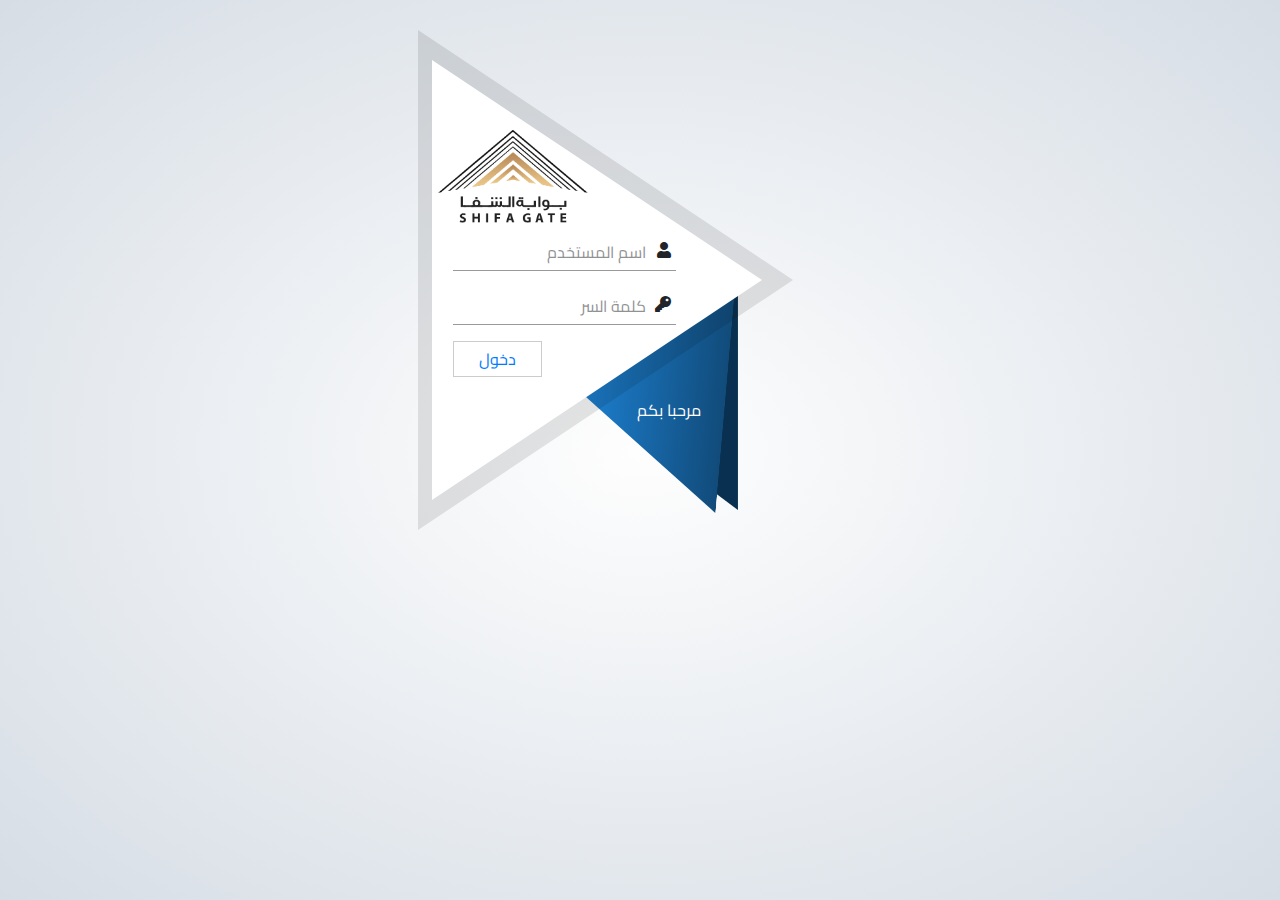
<file: index.html>
<!DOCTYPE html>
<html lang="ar">
  <head>
    <meta charset="UTF-8"/>
    <meta name="viewport" content="width=device-width, initial-scale=1.0"/>
    <meta http-equiv="X-UA-Compatible" content="ie=edge"/>
    <title>SHIFA Gate</title>
    <!-- fav icon-->
    <link rel="shortcut icon" href="imgs/favicon.ico" type="image/x-icon"/>
    <link rel="icon" href="imgs/favicon.ico" type="image/x-icon"/>
    <!-- Font Cairo-->
    <link href="https://fonts.googleapis.com/css?family=Cairo:400,700,900&amp;display=swap" rel="stylesheet"/>
    <!-- Font Awesome Icon V5-->
    <link rel="stylesheet" href="css/fontawesomeAll.min.css"/>
    <!--bootstarp V4-->
    <link rel="stylesheet" href="css/bootstrap.min.css"/>
    <link rel="stylesheet" href="css/bootstrap-rtl.min.css"/>
    <!-- Main style-->
    <link rel="stylesheet" href="css/style.css"/>
  </head>
  <body>
    <!-- Stat Login -->
    <div class="body-logIN">
      <section class="login">
        <div class="container">
          <div class="row justify-content-center">
            <div class="col-lg-5 col-sm-12 col-md-7">
              <div class="login-box">
                <!-- Logo--><img src="imgs/logo.png" alt="Logo"/>
                <!-- Start Form-->
                <form>
                  <div class="form-group">
                    <input class="form-control" id="exampleInputEmail1" type="email" aria-describedby="emailHelp"/>
                    <label for="exampleInputEmail1">اسم المستخدم</label>
                  </div>
                  <div class="form-group">
                    <input class="form-control" id="exampleInputPassword1" type="password"/>
                    <label for="exampleInputPassword1">كلمة السر</label>
                  </div>
                  <!--button.btn(type='submit') دخول--><a class="btn" href="home.html">دخول</a>
                </form>
                <!-- Start Massage Welcome--><span class="trialing"> 
                  <p>مرحبا بكم</p></span><span class="trialing-two"> </span>
              </div>
            </div>
          </div>
        </div>
      </section>
    </div>
    <!-- jQuery first, then Bootstrap JS , Main JS-->
    <script src="js/jquery.min.js"></script>
    <script src="js/popper.js"></script>
    <script src="js/bootstrap.min.js"></script>
    <script src="js/main.js"></script>
  </body>
</html>
</file>
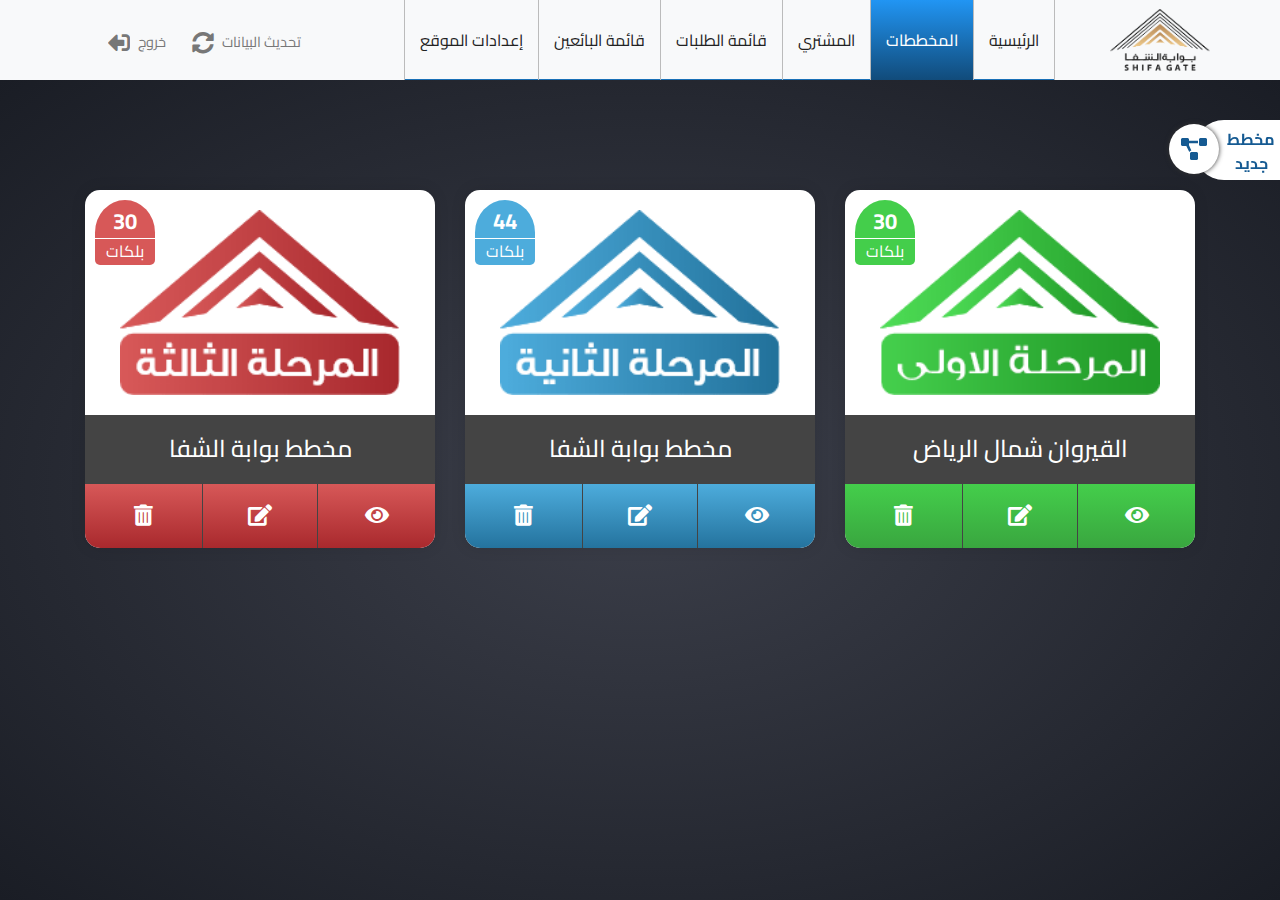
<file: Charts.html>
<!DOCTYPE html>
<html lang="ar">
  <head>
    <meta charset="UTF-8"/>
    <meta name="viewport" content="width=device-width, initial-scale=1.0"/>
    <meta http-equiv="X-UA-Compatible" content="ie=edge"/>
    <title>SHIFA Gate</title>
    <!-- fav icon-->
    <link rel="shortcut icon" href="imgs/favicon.ico" type="image/x-icon"/>
    <link rel="icon" href="imgs/favicon.ico" type="image/x-icon"/>
    <!-- Font Cairo-->
    <link href="https://fonts.googleapis.com/css?family=Cairo:400,700,900&amp;display=swap" rel="stylesheet"/>
    <!-- Font Awesome Icon V5-->
    <link rel="stylesheet" href="css/fontawesomeAll.min.css"/>
    <!--bootstarp V4-->
    <link rel="stylesheet" href="css/bootstrap.min.css"/>
    <link rel="stylesheet" href="css/bootstrap-rtl.min.css"/>
    <!-- Main style-->
    <link rel="stylesheet" href="css/style.css"/>
  </head>
  <body>
    <!-- Start Nav Bar -->
    <nav class="navbar navbar-expand-lg navbar-light bg-light">
      <div class="container"><a class="navbar-brand" href="#"> <img src="imgs/logo.png" alt=""/></a>
        <button class="navbar-toggler" type="button" data-toggle="collapse" data-target="#navbarSupportedContent" aria-controls="navbarSupportedContent" aria-expanded="false" aria-label="Toggle navigation"><span class="navbar-toggler-icon"></span></button>
        <div class="collapse navbar-collapse" id="navbarSupportedContent">
          <ul class="navbar-nav ml-auto main-list">
            <li class=" nav-item "><a class="nav-link" href="index.html">الرئيسية</a></li>
            <li class="nav-item  active"><a class="nav-link" href="Charts.html">المخططات</a></li>
            <li class=" nav-item "><a class="nav-link" href="Customer.html">المشتري</a></li>
            <li class=" nav-item "><a class="nav-link" href="requests.html">قائمة الطلبات</a></li>
            <li class=" nav-item "><a class="nav-link" href="Seller.html">قائمة البائعين</a></li>
            <li class=" nav-item "><a class="nav-link" href="settings.html">إعدادات الموقع</a></li>
          </ul>
          <ul class="navbar-nav mr-2 my-lg-0 main-exit">
            <li class="nav-item"><a class="nav-link" href="#">تحديث البيانات <i class="fas fa-sync-alt"> </i></a></li>
            <li class="nav-item"><a class="nav-link" href="index.html"> خروج <i class="fas fa-sign-out-alt fa-flip-horizontal"> </i></a></li>
          </ul>
        </div>
      </div>
    </nav>
    <!-- Start Category-->
    <section class="category">
      <div class="container">
        <div class="row">
          <div class="col-lg-4">
            <div class="category-box text-center">
              <div class="image"><img src="imgs/phase3.png" alt=""/></div>
              <div class="category-header">
                <h4>القيروان شمال الرياض</h4>
                <div class="block"><span class="numb">30</span><span class="text">بلكات</span></div>
              </div>
              <div class="category-body"> <a class="part" href="infoCharts.html" title=" عرض"><i class="fas fa-eye fa-lg"></i></a><a class="part" href="Blockdetails.html" title=" تعديل"><i class="fas fa-edit fa-lg"></i></a><a class="part del" href="#" title=" حذف" data-toggle="modal" data-target="#exampleModal"><i class="fas fa-trash-alt fa-lg"></i></a></div>
            </div>
          </div>
          <div class="col-lg-4">
            <div class="category-box text-center">
              <div class="image"><img src="imgs/phase2.png" alt=""/></div>
              <div class="category-header">
                <h4>مخطط بوابة الشفا</h4>
                <div class="block"><span class="numb">44</span><span class="text">بلكات </span></div>
              </div>
              <div class="category-body"> <a class="part" href="infoCharts.html" title=" عرض"><i class="fas fa-eye fa-lg"></i></a><a class="part" href="newCharts.html" title=" تعديل"><i class="fas fa-edit fa-lg"></i></a><a class="part del" href="#" title=" حذف" data-toggle="modal" data-target="#exampleModal"><i class="fas fa-trash-alt fa-lg"></i></a></div>
            </div>
          </div>
          <div class="col-lg-4">
            <div class="category-box text-center">
              <div class="image"><img src="imgs/phase35a.png" alt=""/></div>
              <div class="category-header">
                <h4>مخطط بوابة الشفا</h4>
                <div class="block"><span class="numb">30</span><span class="text">بلكات </span></div>
              </div>
              <div class="category-body"> <a class="part" href="infoCharts.html" title=" عرض"><i class="fas fa-eye fa-lg"></i></a><a class="part" href="newCharts.html" title=" تعديل"><i class="fas fa-edit fa-lg"></i></a><a class="part del" href="#" title=" حذف" data-toggle="modal" data-target="#exampleModal"><i class="fas fa-trash-alt fa-lg"></i></a></div>
            </div>
          </div>
        </div>
      </div>
    </section>
    <!-- End Category          -->
    <!-- Start New Chart                    -->
    <div class="new-Chart"> <a href="newCharts.html">  مخطط جديد  <i class="fas fa-project-diagram fa-lg"></i></a></div>
    <!-- Start model-->
    <!-- Modal-->
    <div class="modal fade" id="exampleModal" tabindex="-1" role="dialog" aria-labelledby="exampleModalLabel" aria-hidden="true">
      <div class="modal-dialog" role="document">
        <div class="modal-content">
          <div class="modal-header bg-danger">
            <h5 class="modal-title text-white" id="exampleModalLabel">هل تريد الحذف</h5>
          </div>
          <div class="modal-footer d-block text-left">
            <button class="btn btn-danger RemoveThis" type="button">نعم</button>
            <button class="btn btn-secondary" type="button" data-dismiss="modal">لا</button>
          </div>
        </div>
      </div>
    </div>
    <!-- jQuery first, then Bootstrap JS , Main JS-->
    <script src="js/jquery.min.js"></script>
    <script src="js/popper.js"></script>
    <script src="js/bootstrap.min.js"></script>
    <script src="js/main.js"></script>
  </body>
</html>
</file>
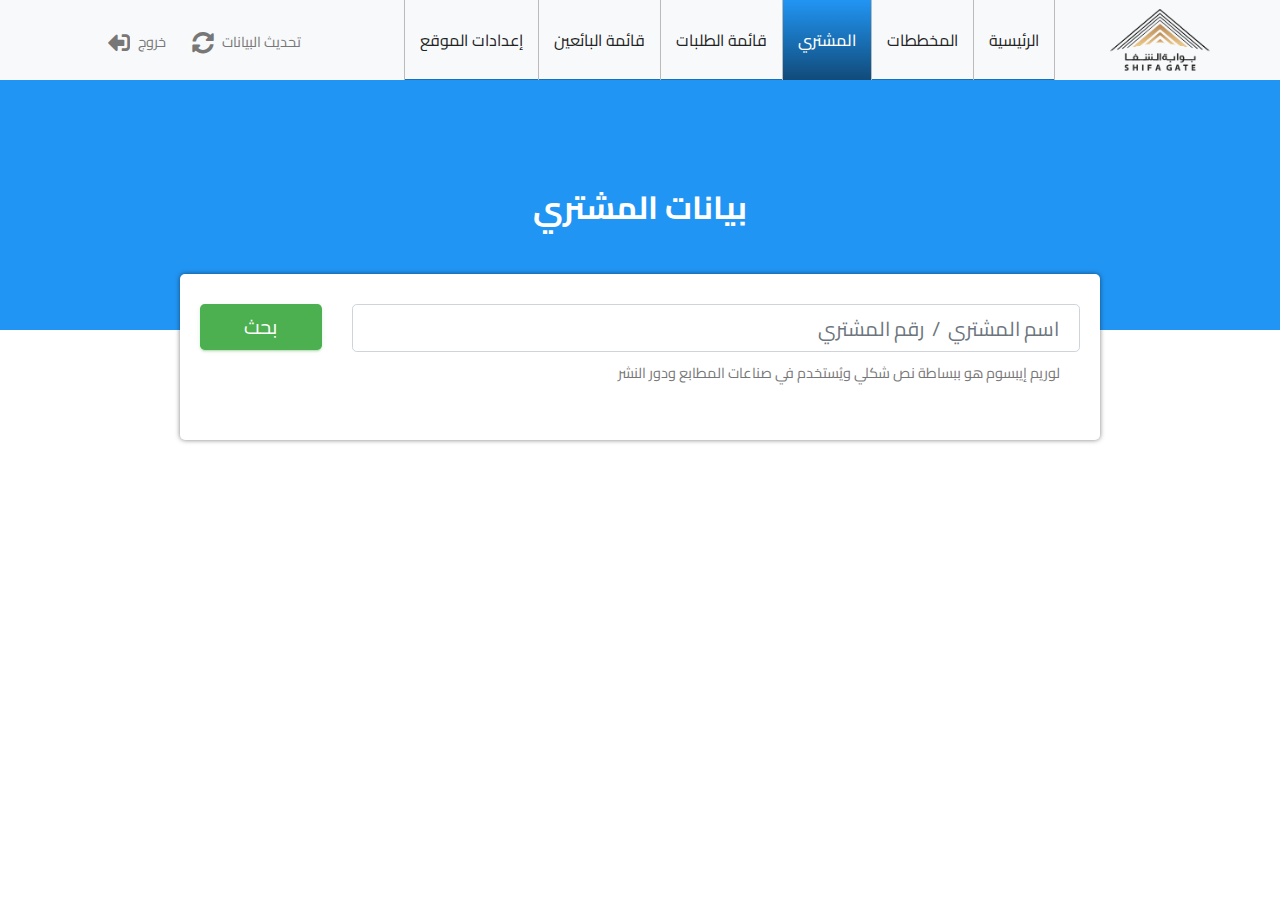
<file: Customer.html>
<!DOCTYPE html>
<html lang="ar">
  <head>
    <meta charset="UTF-8"/>
    <meta name="viewport" content="width=device-width, initial-scale=1.0"/>
    <meta http-equiv="X-UA-Compatible" content="ie=edge"/>
    <title>SHIFA Gate</title>
    <!-- fav icon-->
    <link rel="shortcut icon" href="imgs/favicon.ico" type="image/x-icon"/>
    <link rel="icon" href="imgs/favicon.ico" type="image/x-icon"/>
    <!-- Font Cairo-->
    <link href="https://fonts.googleapis.com/css?family=Cairo:400,700,900&amp;display=swap" rel="stylesheet"/>
    <!-- Font Awesome Icon V5-->
    <link rel="stylesheet" href="css/fontawesomeAll.min.css"/>
    <!--bootstarp V4-->
    <link rel="stylesheet" href="css/bootstrap.min.css"/>
    <link rel="stylesheet" href="css/bootstrap-rtl.min.css"/>
    <!-- Main style-->
    <link rel="stylesheet" href="css/style.css"/>
  </head>
  <body>
    <!-- Start Nav Bar -->
    <nav class="navbar navbar-expand-lg navbar-light bg-light">
      <div class="container"><a class="navbar-brand" href="#"> <img src="imgs/logo.png" alt=""/></a>
        <button class="navbar-toggler" type="button" data-toggle="collapse" data-target="#navbarSupportedContent" aria-controls="navbarSupportedContent" aria-expanded="false" aria-label="Toggle navigation"><span class="navbar-toggler-icon"></span></button>
        <div class="collapse navbar-collapse" id="navbarSupportedContent">
          <ul class="navbar-nav ml-auto main-list">
            <li class=" nav-item "><a class="nav-link" href="index.html">الرئيسية</a></li>
            <li class=" nav-item "><a class="nav-link" href="Charts.html">المخططات</a></li>
            <li class="nav-item  active"><a class="nav-link" href="Customer.html">المشتري</a></li>
            <li class=" nav-item "><a class="nav-link" href="requests.html">قائمة الطلبات</a></li>
            <li class=" nav-item "><a class="nav-link" href="Seller.html">قائمة البائعين</a></li>
            <li class=" nav-item "><a class="nav-link" href="settings.html">إعدادات الموقع</a></li>
          </ul>
          <ul class="navbar-nav mr-2 my-lg-0 main-exit">
            <li class="nav-item"><a class="nav-link" href="#">تحديث البيانات <i class="fas fa-sync-alt"> </i></a></li>
            <li class="nav-item"><a class="nav-link" href="index.html"> خروج <i class="fas fa-sign-out-alt fa-flip-horizontal"> </i></a></li>
          </ul>
        </div>
      </div>
    </nav>
    <!-- Start Customer-->
    <section class="customer">
      <div class="container">
        <div class="row justify-content-center">
          <div class="col-lg-10">
            <h2 class="text-center my-5 text-white font-weight-bold">بيانات المشتري </h2>
            <div class="box-search">
              <div class="row">
                <div class="col-lg-10">
                  <input class="form-control form-control-lg" type="text" placeholder=" اسم المشتري  /  رقم المشتري"/>
                  <p>لوريم إيبسوم هو ببساطة نص شكلي  ويُستخدم في صناعات المطابع ودور النشر</p>
                </div>
                <div class="col-lg-2">
                  <button class="btn btn-success btn-block btn-lg">بحث</button>
                </div>
              </div>
            </div>
          </div>
        </div>
      </div>
    </section>
    <!-- End Customer-->
    <!-- jQuery first, then Bootstrap JS , Main JS-->
    <script src="js/jquery.min.js"></script>
    <script src="js/popper.js"></script>
    <script src="js/bootstrap.min.js"></script>
    <script src="js/main.js"></script>
  </body>
</html>
</file>
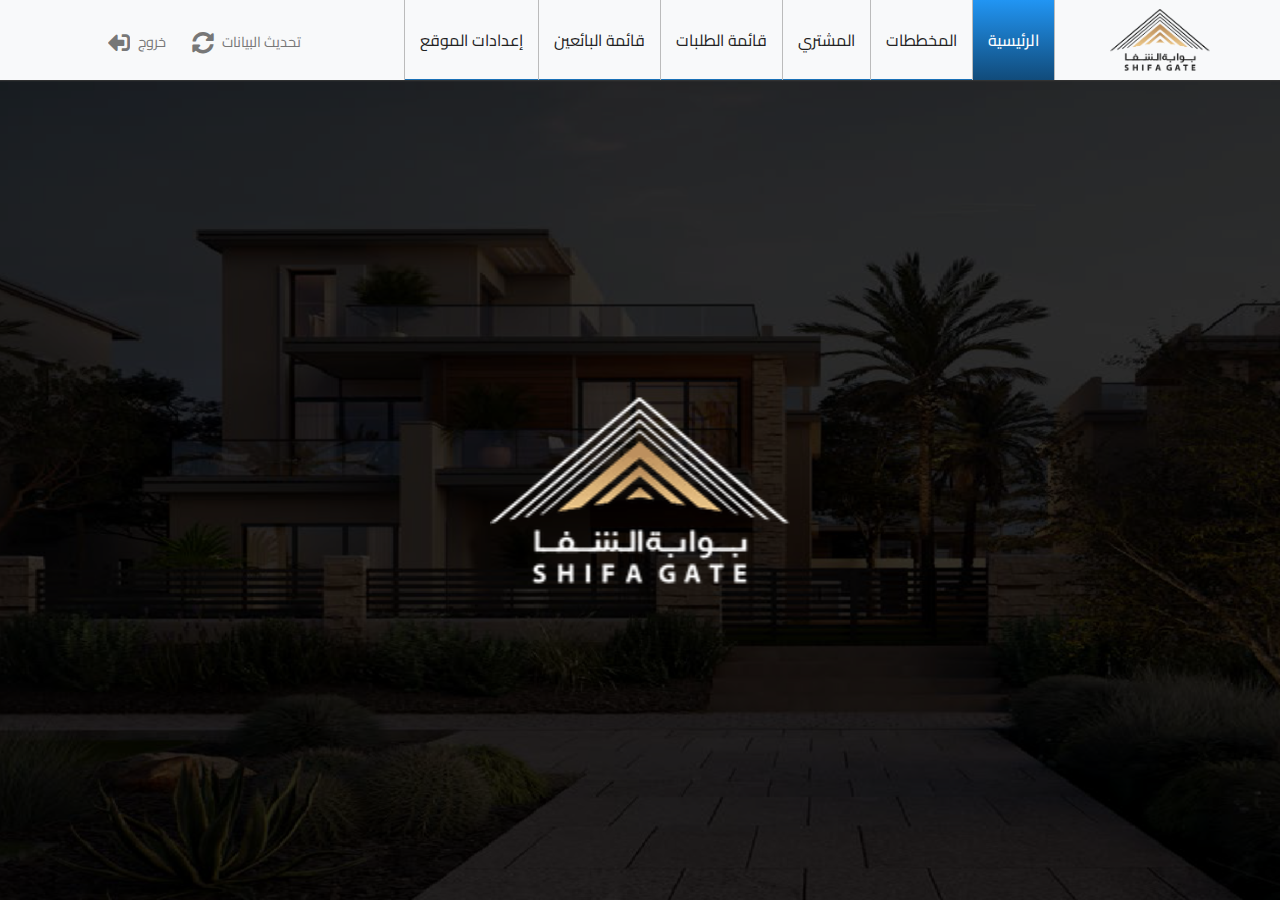
<file: home.html>
<!DOCTYPE html>
<html lang="ar">
  <head>
    <meta charset="UTF-8"/>
    <meta name="viewport" content="width=device-width, initial-scale=1.0"/>
    <meta http-equiv="X-UA-Compatible" content="ie=edge"/>
    <title>SHIFA Gate</title>
    <!-- fav icon-->
    <link rel="shortcut icon" href="imgs/favicon.ico" type="image/x-icon"/>
    <link rel="icon" href="imgs/favicon.ico" type="image/x-icon"/>
    <!-- Font Cairo-->
    <link href="https://fonts.googleapis.com/css?family=Cairo:400,700,900&amp;display=swap" rel="stylesheet"/>
    <!-- Font Awesome Icon V5-->
    <link rel="stylesheet" href="css/fontawesomeAll.min.css"/>
    <!--bootstarp V4-->
    <link rel="stylesheet" href="css/bootstrap.min.css"/>
    <link rel="stylesheet" href="css/bootstrap-rtl.min.css"/>
    <!-- Main style-->
    <link rel="stylesheet" href="css/style.css"/>
  </head>
  <body>
    <!-- Start Nav Bar -->
    <nav class="navbar navbar-expand-lg navbar-light bg-light">
      <div class="container"><a class="navbar-brand" href="#"> <img src="imgs/logo.png" alt=""/></a>
        <button class="navbar-toggler" type="button" data-toggle="collapse" data-target="#navbarSupportedContent" aria-controls="navbarSupportedContent" aria-expanded="false" aria-label="Toggle navigation"><span class="navbar-toggler-icon"></span></button>
        <div class="collapse navbar-collapse" id="navbarSupportedContent">
          <ul class="navbar-nav ml-auto main-list">
            <li class="nav-item  active"><a class="nav-link" href="index.html">الرئيسية</a></li>
            <li class=" nav-item "><a class="nav-link" href="Charts.html">المخططات</a></li>
            <li class=" nav-item "><a class="nav-link" href="Customer.html">المشتري</a></li>
            <li class=" nav-item "><a class="nav-link" href="requests.html">قائمة الطلبات</a></li>
            <li class=" nav-item "><a class="nav-link" href="Seller.html">قائمة البائعين</a></li>
            <li class=" nav-item "><a class="nav-link" href="settings.html">إعدادات الموقع</a></li>
          </ul>
          <ul class="navbar-nav mr-2 my-lg-0 main-exit">
            <li class="nav-item"><a class="nav-link" href="#">تحديث البيانات <i class="fas fa-sync-alt"> </i></a></li>
            <li class="nav-item"><a class="nav-link" href="index.html"> خروج <i class="fas fa-sign-out-alt fa-flip-horizontal"> </i></a></li>
          </ul>
        </div>
      </div>
    </nav>
    <!-- Start WallPaper-->
    <section class="wallpaper"><img src="imgs/logo2.png" alt=""/></section>
    <!-- jQuery first, then Bootstrap JS , Main JS-->
    <script src="js/jquery.min.js"></script>
    <script src="js/popper.js"></script>
    <script src="js/bootstrap.min.js"></script>
    <script src="js/main.js"></script>
  </body>
</html>
</file>
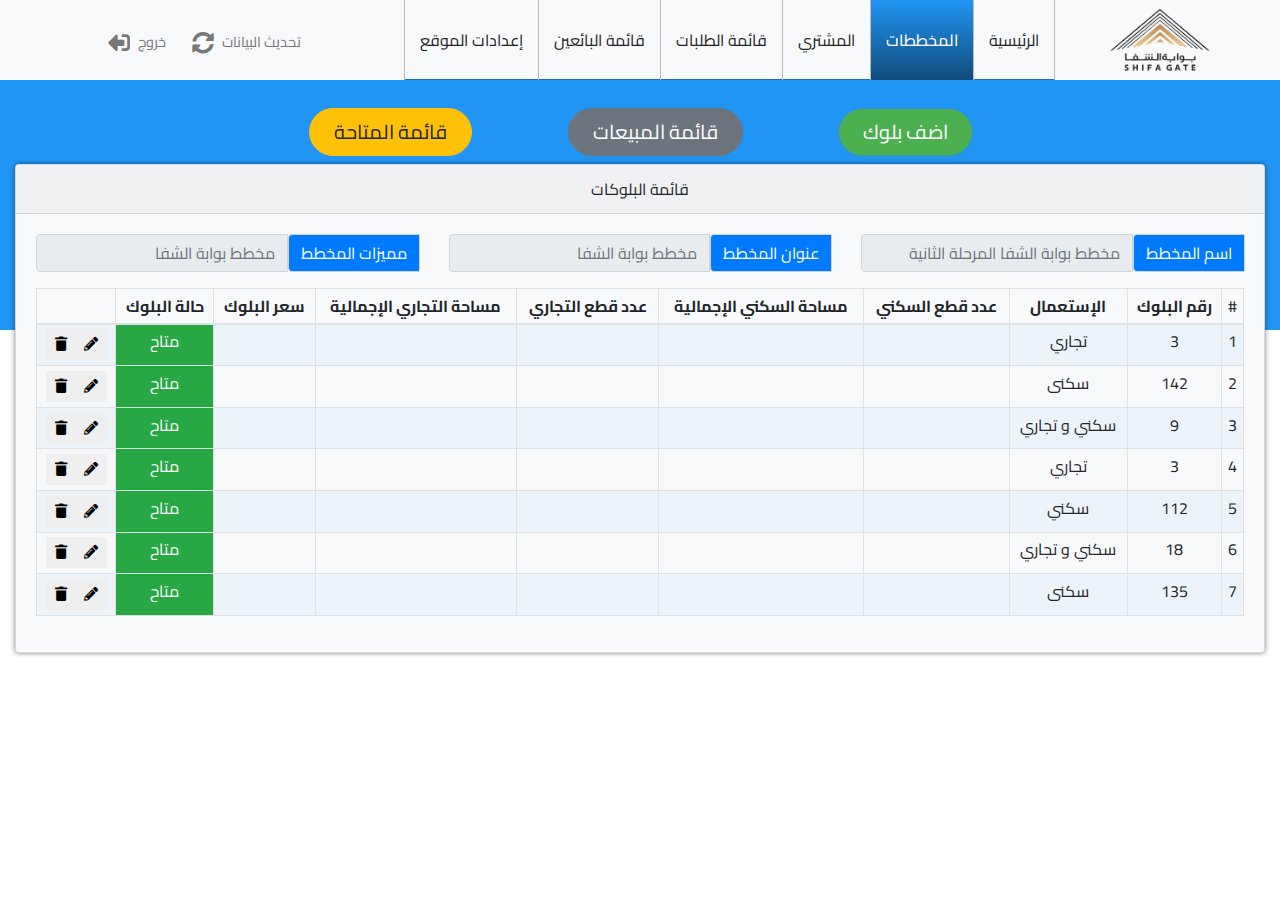
<file: infoCharts.html>
<!DOCTYPE html>
<html lang="ar">
  <head>
    <meta charset="UTF-8"/>
    <meta name="viewport" content="width=device-width, initial-scale=1.0"/>
    <meta http-equiv="X-UA-Compatible" content="ie=edge"/>
    <title>SHIFA Gate</title>
    <!-- fav icon-->
    <link rel="shortcut icon" href="imgs/favicon.ico" type="image/x-icon"/>
    <link rel="icon" href="imgs/favicon.ico" type="image/x-icon"/>
    <!-- Font Cairo-->
    <link href="https://fonts.googleapis.com/css?family=Cairo:400,700,900&amp;display=swap" rel="stylesheet"/>
    <!-- Font Awesome Icon V5-->
    <link rel="stylesheet" href="css/fontawesomeAll.min.css"/>
    <!--bootstarp V4-->
    <link rel="stylesheet" href="css/bootstrap.min.css"/>
    <link rel="stylesheet" href="css/bootstrap-rtl.min.css"/>
    <!-- Main style-->
    <link rel="stylesheet" href="css/style.css"/>
  </head>
  <body>
    <!-- Start Nav Bar -->
    <nav class="navbar navbar-expand-lg navbar-light bg-light">
      <div class="container"><a class="navbar-brand" href="#"> <img src="imgs/logo.png" alt=""/></a>
        <button class="navbar-toggler" type="button" data-toggle="collapse" data-target="#navbarSupportedContent" aria-controls="navbarSupportedContent" aria-expanded="false" aria-label="Toggle navigation"><span class="navbar-toggler-icon"></span></button>
        <div class="collapse navbar-collapse" id="navbarSupportedContent">
          <ul class="navbar-nav ml-auto main-list">
            <li class=" nav-item "><a class="nav-link" href="index.html">الرئيسية</a></li>
            <li class="nav-item  active"><a class="nav-link" href="Charts.html">المخططات</a></li>
            <li class=" nav-item "><a class="nav-link" href="Customer.html">المشتري</a></li>
            <li class=" nav-item "><a class="nav-link" href="requests.html">قائمة الطلبات</a></li>
            <li class=" nav-item "><a class="nav-link" href="Seller.html">قائمة البائعين</a></li>
            <li class=" nav-item "><a class="nav-link" href="settings.html">إعدادات الموقع</a></li>
          </ul>
          <ul class="navbar-nav mr-2 my-lg-0 main-exit">
            <li class="nav-item"><a class="nav-link" href="#">تحديث البيانات <i class="fas fa-sync-alt"> </i></a></li>
            <li class="nav-item"><a class="nav-link" href="index.html"> خروج <i class="fas fa-sign-out-alt fa-flip-horizontal"> </i></a></li>
          </ul>
        </div>
      </div>
    </nav>
    <!-- Start users-->
    <section class="infoCharts">
      <div class="container-fluid">
        <div class="row justify-content-center">
          <div class="col-lg-12">
            <div class="button text-center"><a class="btn btn-success btn-lg mx-5 my-2" href="newCharts.html"> اضف بلوك</a><a class="btn btn-secondary btn-lg mx-5 my-2" href=""> قائمة المبيعات </a><a class="btn btn-warning btn-lg mx-5 my-2" href=""> قائمة المتاحة</a></div>
            <div class="card bg-light">  
              <div class="card-header text-center">قائمة البلوكات</div>
              <div class="card-body">
                <div class="row">
                  <div class="col-lg-4">
                    <div class="input-group mb-3">
                      <div class="input-group-prepend"><span class="input-group-text bg-primary text-white" id="basic-addon3">اسم المخطط	</span></div>
                      <input class="form-control" id="basic-url" type="text" aria-describedby="basic-addon3" placeholder="مخطط بوابة الشفا المرحلة الثانية" readonly="readonly"/>
                    </div>
                  </div>
                  <div class="col-lg-4">
                    <div class="input-group mb-3">
                      <div class="input-group-prepend"><span class="input-group-text bg-primary text-white" id="basic-addon3">عنوان المخطط</span></div>
                      <input class="form-control" id="basic-url" type="text" aria-describedby="basic-addon3" placeholder="مخطط بوابة الشفا" readonly="readonly"/>
                    </div>
                  </div>
                  <div class="col-lg-4">
                    <div class="input-group mb-3">
                      <div class="input-group-prepend"><span class="input-group-text bg-primary text-white" id="basic-addon3">مميزات المخطط	</span></div>
                      <input class="form-control" id="basic-url" type="text" aria-describedby="basic-addon3" placeholder="مخطط بوابة الشفا" readonly="readonly"/>
                    </div>
                  </div>
                </div>
                <table class="table table-responsive-md table-sm table-bordered text-center table-striped" id="makeEditable">
                  <thead>
                    <tr>
                      <td>#</td>
                      <th class="text-center">رقم البلوك	</th>
                      <th class="text-center">الإستعمال</th>
                      <th class="text-center">عدد قطع السكني	</th>
                      <th class="text-center">مساحة السكني الإجمالية	</th>
                      <th class="text-center">عدد قطع التجاري	</th>
                      <th class="text-center">مساحة التجاري الإجمالية	</th>
                      <th class="text-center">سعر البلوك	</th>
                      <th class="text-center">حالة البلوك	</th>
                    </tr>
                  </thead>
                  <tbody>
                    <tr>
                      <td data-label="#">1</td>
                      <td data-label="رقم البلوك">3</td>
                      <td data-label="الإستعمال">تجاري</td>
                      <td data-label="عدد قطع السكني	"> 	&nbsp;</td>
                      <td data-label="مساحة السكني الإجمالية	">	&nbsp; </td>
                      <td data-label="عدد قطع التجاري"> 	&nbsp;</td>
                      <td data-label="مساحة التجاري الإجمالية"> 	&nbsp;</td>
                      <td data-label="سعر البلوك	"> 	&nbsp;</td>
                      <td class="bg-success text-white" data-label="حالة البلوك">متاح</td>
                    </tr>
                    <tr>
                      <td data-label="#">2</td>
                      <td data-label="رقم البلوك">142</td>
                      <td data-label="الإستعمال">سكنى</td>
                      <td data-label="عدد قطع السكني	"> 	&nbsp;	&nbsp;</td>
                      <td data-label="مساحة السكني الإجمالية	"> 	&nbsp;	&nbsp;</td>
                      <td data-label="عدد قطع التجاري"> 	&nbsp;	&nbsp;</td>
                      <td data-label="مساحة التجاري الإجمالية"> 	&nbsp;	&nbsp;</td>
                      <td data-label="سعر البلوك	"> 	&nbsp;	&nbsp;</td>
                      <td class="bg-success text-white" data-label="حالة البلوك">متاح</td>
                    </tr>
                    <tr>
                      <td data-label="#">3</td>
                      <td data-label="رقم البلوك">9</td>
                      <td data-label="الإستعمال">سكني و تجاري</td>
                      <td data-label="عدد قطع السكني	"> 	&nbsp;</td>
                      <td data-label="مساحة السكني الإجمالية	">	&nbsp; </td>
                      <td data-label="عدد قطع التجاري"> 	&nbsp;</td>
                      <td data-label="مساحة التجاري الإجمالية">	&nbsp; </td>
                      <td data-label="سعر البلوك	"> 	&nbsp;</td>
                      <td class="bg-success text-white" data-label="حالة البلوك">متاح</td>
                    </tr>
                    <tr>
                      <td data-label="#">4</td>
                      <td data-label="رقم البلوك">3</td>
                      <td data-label="الإستعمال">تجاري</td>
                      <td data-label="عدد قطع السكني	">	&nbsp;  </td>
                      <td data-label="مساحة السكني الإجمالية	">	&nbsp;  </td>
                      <td data-label="عدد قطع التجاري"> 	&nbsp; </td>
                      <td data-label="مساحة التجاري الإجمالية">	&nbsp; </td>
                      <td data-label="سعر البلوك	"> 	&nbsp; </td>
                      <td class="bg-success text-white" data-label="حالة البلوك">متاح</td>
                    </tr>
                    <tr>
                      <td data-label="#">5</td>
                      <td data-label="رقم البلوك">112</td>
                      <td data-label="الإستعمال">سكني</td>
                      <td data-label="عدد قطع السكني	">	&nbsp;  </td>
                      <td data-label="مساحة السكني الإجمالية	">  	&nbsp;</td>
                      <td data-label="عدد قطع التجاري"> 	&nbsp;</td>
                      <td data-label="مساحة التجاري الإجمالية"> 	&nbsp;</td>
                      <td data-label="سعر البلوك	"> 	&nbsp;</td>
                      <td class="bg-success text-white" data-label="حالة البلوك">متاح</td>
                    </tr>
                    <tr>
                      <td data-label="#">6</td>
                      <td data-label="رقم البلوك">18</td>
                      <td data-label="الإستعمال">سكني و تجاري	</td>
                      <td data-label="عدد قطع السكني	"> 	&nbsp;</td>
                      <td data-label="مساحة السكني الإجمالية	"> 	&nbsp;</td>
                      <td data-label="عدد قطع التجاري"> 	&nbsp;</td>
                      <td data-label="مساحة التجاري الإجمالية"> 	&nbsp;</td>
                      <td data-label="سعر البلوك	"> 	&nbsp;</td>
                      <td class="bg-success text-white" data-label="حالة البلوك">متاح</td>
                    </tr>
                    <tr>
                      <td data-label="#">7</td>
                      <td data-label="رقم البلوك">135</td>
                      <td data-label="الإستعمال">سكنى</td>
                      <td data-label="عدد قطع السكني	"> 	&nbsp;</td>
                      <td data-label="مساحة السكني الإجمالية	"> 	&nbsp;</td>
                      <td data-label="عدد قطع التجاري"> 	&nbsp;</td>
                      <td data-label="مساحة التجاري الإجمالية"> 	&nbsp;</td>
                      <td data-label="سعر البلوك	"> 	&nbsp;</td>
                      <td class="bg-success text-white" data-label="حالة البلوك">متاح</td>
                    </tr>
                  </tbody>
                </table>
              </div>
            </div>
          </div>
        </div>
      </div>
    </section>
    <!-- jQuery first, then Bootstrap JS , Main JS-->
    <script src="js/jquery.min.js"></script>
    <script src="js/popper.js"></script>
    <script src="js/bootstrap.min.js"></script>
    <script src="js/main.js"></script>
    <script src="js/bootstable.js"></script>
    <script>$('#makeEditable').SetEditable({ $addButton: $('#but_add') });</script>
  </body>
</html>
</file>
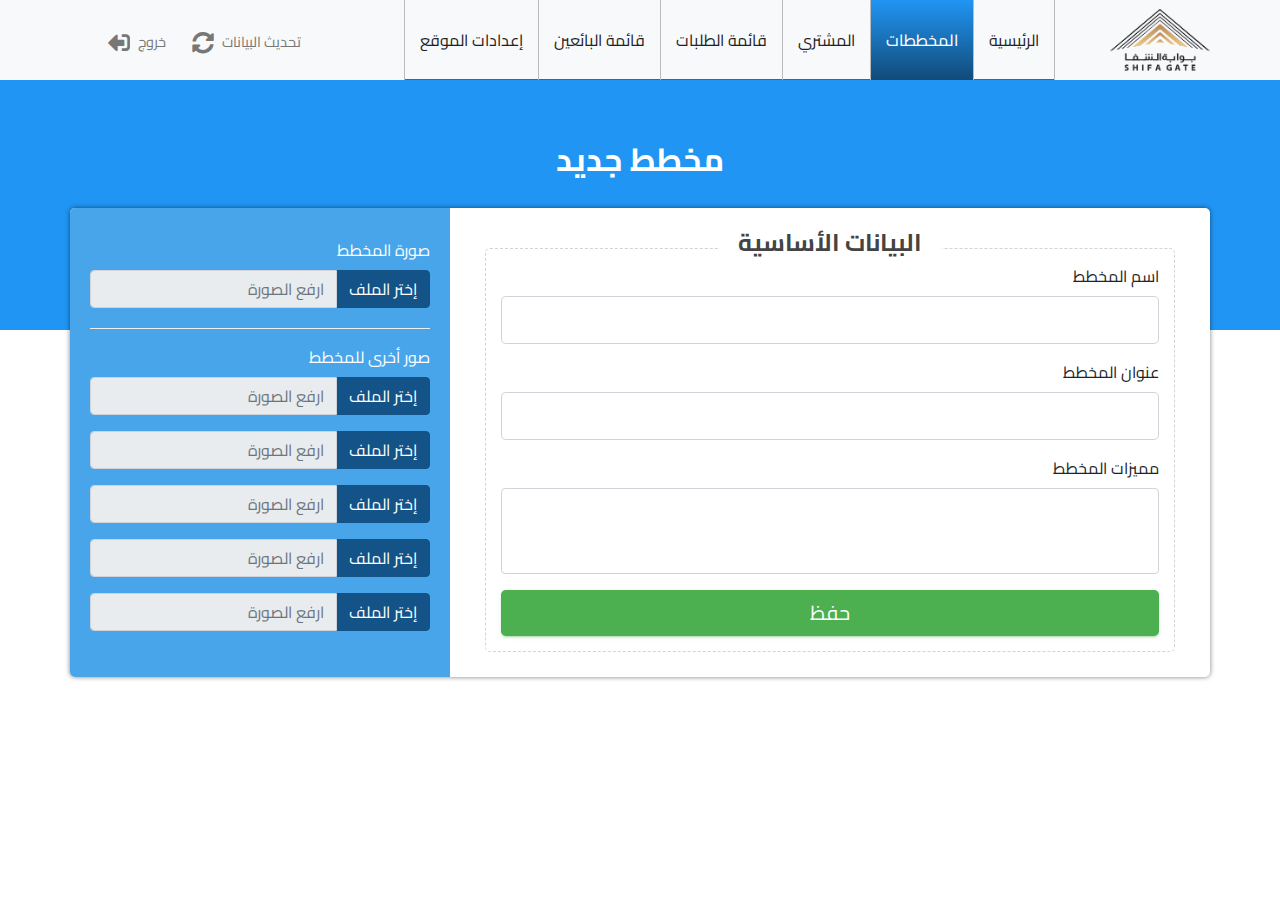
<file: newCharts.html>
<!DOCTYPE html>
<html lang="ar">
  <head>
    <meta charset="UTF-8"/>
    <meta name="viewport" content="width=device-width, initial-scale=1.0"/>
    <meta http-equiv="X-UA-Compatible" content="ie=edge"/>
    <title>SHIFA Gate</title>
    <!-- fav icon-->
    <link rel="shortcut icon" href="imgs/favicon.ico" type="image/x-icon"/>
    <link rel="icon" href="imgs/favicon.ico" type="image/x-icon"/>
    <!-- Font Cairo-->
    <link href="https://fonts.googleapis.com/css?family=Cairo:400,700,900&amp;display=swap" rel="stylesheet"/>
    <!-- Font Awesome Icon V5-->
    <link rel="stylesheet" href="css/fontawesomeAll.min.css"/>
    <!--bootstarp V4-->
    <link rel="stylesheet" href="css/bootstrap.min.css"/>
    <link rel="stylesheet" href="css/bootstrap-rtl.min.css"/>
    <!-- Main style-->
    <link rel="stylesheet" href="css/style.css"/>
  </head>
  <body>
    <!-- Start Nav Bar -->
    <nav class="navbar navbar-expand-lg navbar-light bg-light">
      <div class="container"><a class="navbar-brand" href="#"> <img src="imgs/logo.png" alt=""/></a>
        <button class="navbar-toggler" type="button" data-toggle="collapse" data-target="#navbarSupportedContent" aria-controls="navbarSupportedContent" aria-expanded="false" aria-label="Toggle navigation"><span class="navbar-toggler-icon"></span></button>
        <div class="collapse navbar-collapse" id="navbarSupportedContent">
          <ul class="navbar-nav ml-auto main-list">
            <li class=" nav-item "><a class="nav-link" href="index.html">الرئيسية</a></li>
            <li class="nav-item  active"><a class="nav-link" href="Charts.html">المخططات</a></li>
            <li class=" nav-item "><a class="nav-link" href="Customer.html">المشتري</a></li>
            <li class=" nav-item "><a class="nav-link" href="requests.html">قائمة الطلبات</a></li>
            <li class=" nav-item "><a class="nav-link" href="Seller.html">قائمة البائعين</a></li>
            <li class=" nav-item "><a class="nav-link" href="settings.html">إعدادات الموقع</a></li>
          </ul>
          <ul class="navbar-nav mr-2 my-lg-0 main-exit">
            <li class="nav-item"><a class="nav-link" href="#">تحديث البيانات <i class="fas fa-sync-alt"> </i></a></li>
            <li class="nav-item"><a class="nav-link" href="index.html"> خروج <i class="fas fa-sign-out-alt fa-flip-horizontal"> </i></a></li>
          </ul>
        </div>
      </div>
    </nav>
    <!-- Start newCharts-->
    <section class="newCharts">
      <div class="container">
        <h2 class="text-center text-white font-weight-bold">مخطط جديد</h2>
        <div class="row justify-content-center box-bg">
          <div class="col-lg-8">
            <div class="box-newCharts">
              <!--Form Save-->
              <form>
                <h4>البيانات الأساسية </h4>
                <div class="form-group">
                  <label for="exampleInputEmail1">اسم المخطط</label>
                  <input class="form-control form-control-lg" id="exampleInputEmail1" type="text"/>
                </div>
                <div class="form-group">
                  <label for="exampleInputEmail1">عنوان المخطط</label>
                  <input class="form-control form-control-lg" id="exampleInputEmail1" type="text"/>
                </div>
                <div class="form-group">
                  <label for="exampleFormControlTextarea1">مميزات المخطط</label>
                  <textarea class="form-control" id="exampleFormControlTextarea1" rows="3"></textarea>
                </div>
                <button class="btn-success btn-lg btn-block">حفظ</button>
              </form>
            </div>
          </div>
          <div class="col-lg-4">
            <div class="image-upload">
              <div class="form-group main-upload">
                <label for="">صورة المخطط</label>
                <input class="file" type="file" name="img[]"/>
                <div class="input-group"><span class="input-group-btn">
                    <button class="browse btn btn-info input-lg" type="button"><i class="glyphicon glyphicon-search"></i> إختر الملف</button></span>
                  <input class="form-control input-lg" type="text" disabled="" placeholder="ارفع الصورة"/>
                </div>
              </div>
              <div class="form-group">
                <label for="">صور أخرى للمخطط</label>
                <input class="file" type="file" name="img[]"/>
                <div class="input-group"><span class="input-group-btn">
                    <button class="browse btn btn-info input-lg" type="button"><i class="glyphicon glyphicon-search"></i> إختر الملف</button></span>
                  <input class="form-control input-lg" type="text" disabled="" placeholder="ارفع الصورة"/>
                </div>
              </div>
              <div class="form-group">
                <input class="file" type="file" name="img[]"/>
                <div class="input-group"><span class="input-group-btn">
                    <button class="browse btn btn-info input-lg" type="button"><i class="glyphicon glyphicon-search"></i> إختر الملف</button></span>
                  <input class="form-control input-lg" type="text" disabled="" placeholder="ارفع الصورة"/>
                </div>
              </div>
              <div class="form-group">
                <input class="file" type="file" name="img[]"/>
                <div class="input-group"><span class="input-group-btn">
                    <button class="browse btn btn-info input-lg" type="button"><i class="glyphicon glyphicon-search"></i> إختر الملف</button></span>
                  <input class="form-control input-lg" type="text" disabled="" placeholder="ارفع الصورة"/>
                </div>
              </div>
              <div class="form-group">
                <input class="file" type="file" name="img[]"/>
                <div class="input-group"><span class="input-group-btn">
                    <button class="browse btn btn-info input-lg" type="button"><i class="glyphicon glyphicon-search"></i> إختر الملف</button></span>
                  <input class="form-control input-lg" type="text" disabled="" placeholder="ارفع الصورة"/>
                </div>
              </div>
              <div class="form-group">
                <input class="file" type="file" name="img[]"/>
                <div class="input-group"><span class="input-group-btn">
                    <button class="browse btn btn-info input-lg" type="button"><i class="glyphicon glyphicon-search"></i> إختر الملف  </button></span>
                  <input class="form-control input-lg" type="text" disabled="" placeholder="ارفع الصورة"/>
                </div>
              </div>
            </div>
          </div>
        </div>
      </div>
    </section>
    <!-- End Customer-->
    <!-- jQuery first, then Bootstrap JS , Main JS-->
    <script src="js/jquery.min.js"></script>
    <script src="js/popper.js"></script>
    <script src="js/bootstrap.min.js"></script>
    <script src="js/main.js"></script>
    <script src="js/autosize.min.js"></script>
    <script>
      autosize($('textarea'));
      $(document).on('click', '.browse', function(){
        var file = $(this).parent().parent().parent().find('.file');
        file.trigger('click');
      });
      $(document).on('change', '.file', function(){
        $(this).parent().find('.form-control').val($(this).val().replace(/C:\\fakepath\\/i, ''));
      });
    </script>
  </body>
</html>
</file>
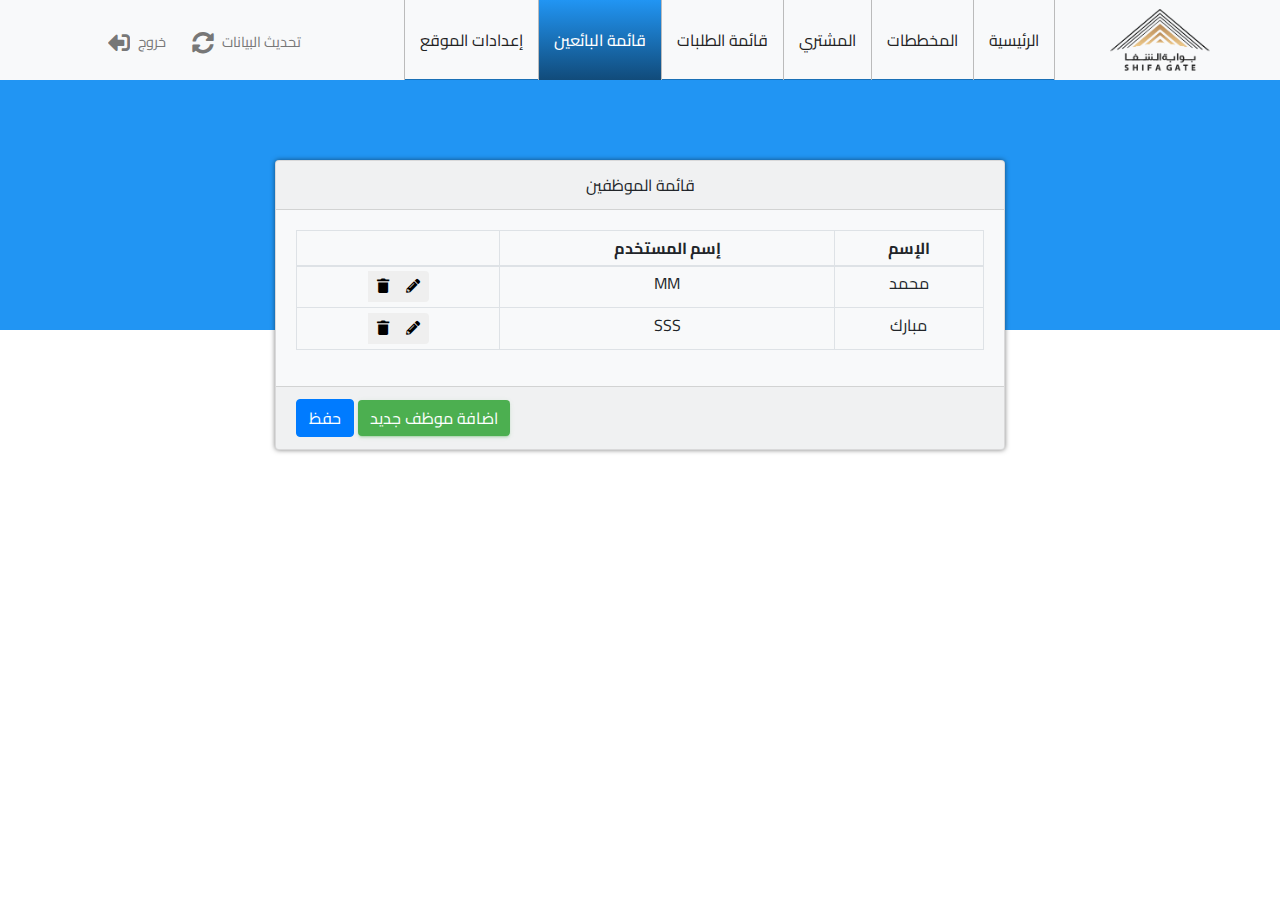
<file: Seller.html>
<!DOCTYPE html>
<html lang="ar">
  <head>
    <meta charset="UTF-8"/>
    <meta name="viewport" content="width=device-width, initial-scale=1.0"/>
    <meta http-equiv="X-UA-Compatible" content="ie=edge"/>
    <title>SHIFA Gate</title>
    <!-- fav icon-->
    <link rel="shortcut icon" href="imgs/favicon.ico" type="image/x-icon"/>
    <link rel="icon" href="imgs/favicon.ico" type="image/x-icon"/>
    <!-- Font Cairo-->
    <link href="https://fonts.googleapis.com/css?family=Cairo:400,700,900&amp;display=swap" rel="stylesheet"/>
    <!-- Font Awesome Icon V5-->
    <link rel="stylesheet" href="css/fontawesomeAll.min.css"/>
    <!--bootstarp V4-->
    <link rel="stylesheet" href="css/bootstrap.min.css"/>
    <link rel="stylesheet" href="css/bootstrap-rtl.min.css"/>
    <!-- Main style-->
    <link rel="stylesheet" href="css/style.css"/>
  </head>
  <body class="user-body">
    <!-- Start Nav Bar -->
    <nav class="navbar navbar-expand-lg navbar-light bg-light">
      <div class="container"><a class="navbar-brand" href="#"> <img src="imgs/logo.png" alt=""/></a>
        <button class="navbar-toggler" type="button" data-toggle="collapse" data-target="#navbarSupportedContent" aria-controls="navbarSupportedContent" aria-expanded="false" aria-label="Toggle navigation"><span class="navbar-toggler-icon"></span></button>
        <div class="collapse navbar-collapse" id="navbarSupportedContent">
          <ul class="navbar-nav ml-auto main-list">
            <li class=" nav-item "><a class="nav-link" href="index.html">الرئيسية</a></li>
            <li class=" nav-item "><a class="nav-link" href="Charts.html">المخططات</a></li>
            <li class=" nav-item "><a class="nav-link" href="Customer.html">المشتري</a></li>
            <li class=" nav-item "><a class="nav-link" href="requests.html">قائمة الطلبات</a></li>
            <li class="nav-item  active"><a class="nav-link" href="Seller.html">قائمة البائعين</a></li>
            <li class=" nav-item "><a class="nav-link" href="settings.html">إعدادات الموقع</a></li>
          </ul>
          <ul class="navbar-nav mr-2 my-lg-0 main-exit">
            <li class="nav-item"><a class="nav-link" href="#">تحديث البيانات <i class="fas fa-sync-alt"> </i></a></li>
            <li class="nav-item"><a class="nav-link" href="index.html"> خروج <i class="fas fa-sign-out-alt fa-flip-horizontal"> </i></a></li>
          </ul>
        </div>
      </div>
    </nav>
    <!-- Start users-->
    <section class="users">
      <div class="container">
        <div class="row justify-content-center">
          <div class="col-lg-8">
            <div class="card bg-light">  
              <div class="card-header text-center">قائمة الموظفين</div>
              <div class="card-body">
                <table class="table table-responsive-md table-sm table-bordered text-center" id="makeEditable">
                  <thead>
                    <tr>
                      <th class="text-center">الإسم</th>
                      <th class="text-center">إسم المستخدم	</th>
                    </tr>
                  </thead>
                  <tbody>
                    <tr>
                      <td>محمد</td>
                      <td>MM</td>
                    </tr>
                    <tr class="success">
                      <td>مبارك</td>
                      <td>SSS</td>
                    </tr>
                  </tbody>
                </table>
              </div>
              <div class="card-footer">
                <button class="btn btn-success" id="but_add">اضافة موظف جديد </button>
                <button class="btn btn-primary" id="submit_data">حفظ</button>
              </div>
            </div>
          </div>
        </div>
      </div>
    </section>
    <!-- jQuery first, then Bootstrap JS , Main JS-->
    <script src="js/jquery.min.js"></script>
    <script src="js/popper.js"></script>
    <script src="js/bootstrap.min.js"></script>
    <script src="js/main.js"></script>
    <script src="js/bootstable.js"></script>
    <script>$('#makeEditable').SetEditable({ $addButton: $('#but_add') });</script>
  </body>
</html>
</file>
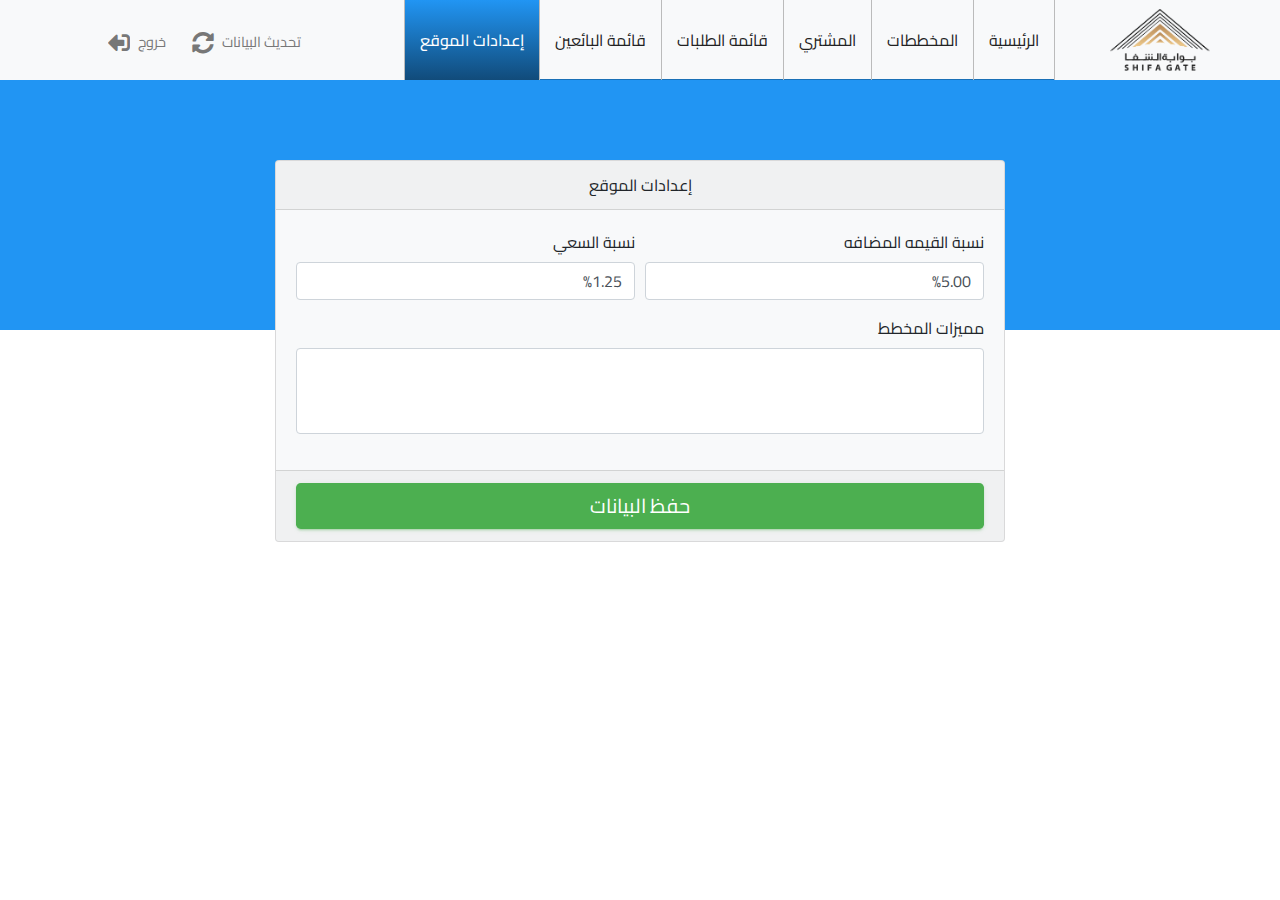
<file: settings.html>
<!DOCTYPE html>
<html lang="ar">
  <head>
    <meta charset="UTF-8"/>
    <meta name="viewport" content="width=device-width, initial-scale=1.0"/>
    <meta http-equiv="X-UA-Compatible" content="ie=edge"/>
    <title>SHIFA Gate</title>
    <!-- fav icon-->
    <link rel="shortcut icon" href="imgs/favicon.ico" type="image/x-icon"/>
    <link rel="icon" href="imgs/favicon.ico" type="image/x-icon"/>
    <!-- Font Cairo-->
    <link href="https://fonts.googleapis.com/css?family=Cairo:400,700,900&amp;display=swap" rel="stylesheet"/>
    <!-- Font Awesome Icon V5-->
    <link rel="stylesheet" href="css/fontawesomeAll.min.css"/>
    <!--bootstarp V4-->
    <link rel="stylesheet" href="css/bootstrap.min.css"/>
    <link rel="stylesheet" href="css/bootstrap-rtl.min.css"/>
    <!-- Main style-->
    <link rel="stylesheet" href="css/style.css"/>
  </head>
  <body>
    <!-- Start Nav Bar -->
    <nav class="navbar navbar-expand-lg navbar-light bg-light">
      <div class="container"><a class="navbar-brand" href="#"> <img src="imgs/logo.png" alt=""/></a>
        <button class="navbar-toggler" type="button" data-toggle="collapse" data-target="#navbarSupportedContent" aria-controls="navbarSupportedContent" aria-expanded="false" aria-label="Toggle navigation"><span class="navbar-toggler-icon"></span></button>
        <div class="collapse navbar-collapse" id="navbarSupportedContent">
          <ul class="navbar-nav ml-auto main-list">
            <li class=" nav-item "><a class="nav-link" href="index.html">الرئيسية</a></li>
            <li class=" nav-item "><a class="nav-link" href="Charts.html">المخططات</a></li>
            <li class=" nav-item "><a class="nav-link" href="Customer.html">المشتري</a></li>
            <li class=" nav-item "><a class="nav-link" href="requests.html">قائمة الطلبات</a></li>
            <li class=" nav-item "><a class="nav-link" href="Seller.html">قائمة البائعين</a></li>
            <li class="nav-item  active"><a class="nav-link" href="settings.html">إعدادات الموقع</a></li>
          </ul>
          <ul class="navbar-nav mr-2 my-lg-0 main-exit">
            <li class="nav-item"><a class="nav-link" href="#">تحديث البيانات <i class="fas fa-sync-alt"> </i></a></li>
            <li class="nav-item"><a class="nav-link" href="index.html"> خروج <i class="fas fa-sign-out-alt fa-flip-horizontal"> </i></a></li>
          </ul>
        </div>
      </div>
    </nav>
    <!-- Start settings-->
    <section class="settings">
      <div class="container">
        <div class="row justify-content-center">
          <div class="col-lg-8">
            <div class="card bg-light">  
              <div class="card-header text-center">إعدادات الموقع</div>
              <div class="card-body">
                <form>
                  <div class="form-row">
                    <div class="form-group col-md-6">
                      <label for=""> نسبة القيمه المضافه  </label>
                      <input class="form-control" type="text" value="%5.00"/>
                    </div>
                    <div class="form-group col-md-6">
                      <label for="inputEmail4"> نسبة السعي </label>
                      <input class="form-control" type="text" value="%1.25"/>
                    </div>
                  </div>
                  <div class="form-group">
                    <label for="exampleFormControlTextarea1">مميزات المخطط</label>
                    <textarea class="form-control" id="exampleFormControlTextarea1" rows="3"></textarea>
                  </div>
                </form>
              </div>
              <div class="card-footer">
                <button class="btn btn-success btn-block btn-lg">حفظ البيانات</button>
              </div>
            </div>
          </div>
        </div>
      </div>
    </section>
    <!-- jQuery first, then Bootstrap JS , Main JS-->
    <script src="js/jquery.min.js"></script>
    <script src="js/popper.js"></script>
    <script src="js/bootstrap.min.js"></script>
    <script src="js/main.js"></script>
    <script src="js/autosize.min.js"></script>
    <script>autosize($('textarea'));</script>
  </body>
</html>
</file>
<file: css/style.css>
@charset "UTF-8";
.body-logIN {
  background: radial-gradient(ellipse at center, #fefefe 0%, #d6dde5 100%);
  background-size: cover;
  font-family: "Cairo", sans-serif;
  width: 100vw;
  height: 100vh;
}

.login .login-box {
  position: relative;
  width: 100%;
  height: 500px;
  margin: 30px 0;
  z-index: 1;
}
.login .login-box::before {
  content: "";
  position: absolute;
  transform: scaleX(1.5);
  left: 125px;
  border-width: 250px;
  border-style: solid;
  border-color: transparent transparent transparent rgba(0, 0, 0, 0.1);
  z-index: -2;
}
.login .login-box::after {
  content: "";
  position: absolute;
  top: 30px;
  left: 124px;
  border-width: 220px;
  border-style: solid;
  border-color: transparent transparent transparent #fff;
  transform: scaleX(1.5);
  z-index: -1;
}
.login .login-box img {
  width: 150px;
  position: relative;
  margin-top: 100px;
  margin-left: 20px;
}
.login .login-box form {
  width: 60%;
  position: relative;
  right: 32%;
  top: 10px;
}
@media (min-width: 992px) {
  .login .login-box form {
    width: 50%;
    right: 42%;
  }
}
.login .login-box form .form-group {
  position: relative;
}
.login .login-box form .form-group label {
  position: absolute;
  right: 30px;
  top: 7px;
  opacity: 0.5;
  transition: all 0.3s ease-in-out;
}
.login .login-box form .form-group .form-control {
  border: none;
  border-bottom: 1px solid #999;
  border-radius: 0;
  padding-right: 30px;
}
.login .login-box form .form-group .form-control:focus {
  box-shadow: none;
}
.login .login-box form .form-group .form-control:focus ~ label {
  top: -7px;
  font-size: 10px;
}
.login .login-box form .form-group:first-child::before {
  content: "";
  font-family: "Font Awesome 5 Free";
  font-weight: 900;
  position: absolute;
  right: 5px;
  top: 5px;
}
.login .login-box form .form-group:nth-child(2)::before {
  content: "";
  font-family: "Font Awesome 5 Free";
  font-weight: 900;
  position: absolute;
  right: 5px;
  top: 5px;
}
.login .login-box form .form-group:nth-child(2) {
  /* &::after {
    content:'\f070';
    font-family: "Font Awesome 5 Free"; 
    font-weight: 900;
    position: absolute;
    left: 5px;
    top:5px;
    cursor: pointer;
  } */
}
.login .login-box form .btn {
  background-color: transparent;
  border: 1px solid #ccc;
  border-radius: 0;
  padding: 5px 25px;
  position: relative;
  transition: all 0.5s ease-in-out;
  z-index: 1;
}
.login .login-box form .btn::before {
  position: absolute;
  content: "";
  background-color: #2196F3;
  width: 0%;
  height: 100%;
  left: 0;
  top: 0;
  transition: all 0.4s ease-in-out;
  z-index: -1;
}
.login .login-box form .btn:hover::before {
  width: 100%;
}
.login .login-box form .btn:hover {
  color: #fff;
}
.login .login-box form .focus label {
  top: -7px;
  font-size: 10px;
}
.login .login-box .trialing {
  position: absolute;
  display: block;
  width: 200px;
  height: 300px;
  right: 30%;
  bottom: 5%;
  clip-path: polygon(100% 100%, 100% 20%, 0% 50%);
  z-index: -3;
  background: linear-gradient(to right, #2195f3 0%, #114b7a 100%);
  transform: rotate(5deg);
  line-height: 300px;
}
@media (max-width: 812px) {
  .login .login-box .trialing {
    bottom: 0;
  }
}
.login .login-box .trialing p {
  position: absolute;
  top: 17%;
  color: #fff;
  z-index: 999;
  transform: rotate(-5deg);
  right: 23px;
}
.login .login-box .trialing-two {
  position: absolute;
  display: block;
  width: 200px;
  height: 300px;
  right: 28%;
  bottom: 4%;
  clip-path: polygon(100% 100%, 100% 20%, 0% 50%);
  z-index: -4;
  background-color: #093050;
}

.navbar {
  padding: 0;
  background-color: #f2f2f2;
}
.navbar .navbar-brand img {
  width: 100px;
}
@media (max-width: 812px) {
  .navbar .navbar-toggler {
    margin-left: 15px;
  }
}
@media (max-width: 812px) {
  .navbar .navbar-collapse {
    padding-bottom: 5px;
  }
}
.navbar .main-list .nav-item.active .nav-link {
  z-index: 1;
  color: #fff;
  font-weight: 500;
}
.navbar .main-list .nav-item.active .nav-link::before {
  content: "";
  position: absolute;
  width: 100%;
  height: 100%;
  background: linear-gradient(to bottom, #2195f3 0%, #114b7a 100%);
  left: 0;
  top: 0;
  z-index: -1;
}
.navbar .main-list .nav-item .nav-link {
  padding: 28px 15px;
  color: #222;
  border: 1px solid #bbb;
  border-top: none;
  border-bottom: none;
  border-left: none;
  position: relative;
  z-index: 1;
  transition: all 0.3s ease-in-out;
}
.navbar .main-list .nav-item .nav-link::before {
  content: "";
  position: absolute;
  width: 100%;
  height: 1%;
  background: linear-gradient(to bottom, #2195f3 0%, #114b7a 100%);
  left: 0;
  bottom: 0;
  z-index: -1;
  transition: all 0.3s ease-in-out;
}
.navbar .main-list .nav-item .nav-link:hover {
  color: #fff;
}
.navbar .main-list .nav-item .nav-link:hover::before {
  height: 100%;
  opacity: 0.85;
}
@media (max-width: 812px) {
  .navbar .main-list .nav-item .nav-link {
    padding: 5px;
    text-align: center;
    border: 1px solid #bbb;
    border-bottom: none;
  }
}
.navbar .main-list .nav-item:last-child .nav-link {
  border-left: 1px solid #bbb;
}
@media (max-width: 812px) {
  .navbar .main-list .nav-item:last-child {
    border-bottom: 1px solid #bbb;
  }
}
@media (max-width: 812px) {
  .navbar .main-list {
    padding: 5px;
  }
}
.navbar .main-exit .nav-item {
  margin-right: 10px;
}
.navbar .main-exit .nav-item .nav-link {
  color: #777;
  font-size: 0.9em;
  transition: all 0.3s ease-in-out;
}
.navbar .main-exit .nav-item .nav-link i {
  display: inline-block;
  margin-right: 5px;
  font-size: 22px;
  position: relative;
  top: 4px;
}
.navbar .main-exit .nav-item .nav-link:hover {
  color: #333;
}
@media (max-width: 812px) {
  .navbar .main-exit {
    flex-direction: row;
    margin: 0 !important;
    width: 100%;
    padding: 0;
  }
  .navbar .main-exit .nav-item {
    width: 50%;
    margin: 0;
  }
  .navbar .main-exit .nav-item .nav-link {
    width: 100%;
  }
  .navbar .main-exit .nav-item:first-child .nav-link {
    background-color: #1565C0;
    color: #fff;
    text-align: center;
  }
  .navbar .main-exit .nav-item:last-child .nav-link {
    background-color: #F44336;
    color: #fff;
    text-align: center;
  }
}

.wallpaper {
  width: 100vw;
  height: calc(100vh - 80px);
  background: url(../imgs/bg.png) no-repeat center center;
  background-size: cover;
  position: relative;
  display: flex;
  justify-content: center;
  align-items: center;
}
.wallpaper::before {
  content: "";
  position: absolute;
  width: 100%;
  height: 100%;
  background-color: rgba(0, 0, 0, 0.8);
  z-index: 0;
}
.wallpaper img {
  position: relative;
  z-index: 2;
  transform: scale(2, 2);
}

.category {
  padding: 80px 0;
  background: radial-gradient(ellipse at center, #3c3f4a 0%, #1a1d25 100%);
  min-height: calc(100vh - 80px);
}
.category .category-box {
  background-color: #fff;
  border-radius: 15px;
  box-shadow: 0 0 15px rgba(0, 0, 0, 0.1);
  position: relative;
  transition: all 0.3s ease-in-out;
  margin-bottom: 30px;
  margin-top: 30px;
}
.category .category-box .image {
  width: 80%;
  margin: auto;
  padding: 20px 0;
}
.category .category-box .image img {
  width: 100%;
}
.category .category-box .category-header h4 {
  background-color: #444;
  color: #fff;
  padding: 20px 0;
  margin: 0;
}
.category .category-box .category-header .block {
  position: absolute;
  left: 10px;
  top: 10px;
  width: 60px;
  height: 65px;
  border-radius: 50% 50% 5px 5px;
  background-color: #d75858;
  color: #fff;
}
.category .category-box .category-header .block span.numb {
  display: block;
  border-bottom: 1px solid #fff;
  font-size: 22px;
  padding-top: 5px;
  font-weight: bold;
}
.category .category-box .category-header .block::before {
  /* content: '';
  position: absolute;
  right: 0px;
  width: 10px;
  top: 0px;
  border-radius: 5px 5px 0 0;
  height: 30px;
  background-color: #f00; */
}
.category .category-box .category-body {
  display: flex;
  background: linear-gradient(to bottom, #d75858 0%, #a9292d 100%);
  border-radius: 0 0 15px 15px;
}
.category .category-box .category-body .part {
  width: calc(100% / 3);
  color: #fff;
  padding: 20px 0;
  display: block;
  text-decoration: none;
}
.category .category-box .category-body .part i {
  transition: all 0.3s ease-in-out;
}
.category .category-box .category-body .part:hover i {
  text-shadow: 2px 5px 20px rgba(0, 0, 0, 0.8);
  transform: scale(1.4, 1.4);
}
.category .category-box .category-body .part:nth-child(2) {
  border-right: 1px solid #444;
  border-left: 1px solid #444;
}
.category .category-box:hover {
  box-shadow: 0 0 50px rgba(0, 0, 0, 0.9);
  transform: translateY(-10px);
}
.category .col-lg-4:first-child .category-header .block {
  background-color: #44ce4b;
}
.category .col-lg-4:first-child .category-body {
  background: linear-gradient(to bottom, #44ce4b 0%, #39a63f 100%);
}
.category .col-lg-4:nth-child(2) .category-header .block {
  background-color: #4dacdc;
}
.category .col-lg-4:nth-child(2) .category-body {
  background: linear-gradient(to bottom, #4dacdc 0%, #24739e 100%);
}

/* Start New Chart           */
.new-Chart {
  background-color: #fff;
  position: fixed;
  right: -14px;
  top: 120px;
  width: 100px;
  height: 60px;
  padding: 7px 6px 7px 20px;
  text-align: center;
  border-radius: 30px 0 0 30px;
}
@media (max-width: 812px) {
  .new-Chart {
    top: 350px;
  }
}
.new-Chart a {
  text-decoration: none;
  font-weight: bold;
  color: #155A92;
}
.new-Chart i {
  width: 50px;
  height: 50px;
  border-radius: 50%;
  position: absolute;
  background-color: #fff;
  line-height: 50px;
  text-align: center;
  top: 4px;
  left: -25px;
  font-weight: bold;
  box-shadow: 0 0 5px #333;
  animation: bing 1s linear infinite alternate;
}

@keyframes bing {
  0% {
    transform: scale(0.8, 0.8);
  }
  100% {
    transform: scale(1, 1);
  }
}
/* .user-body {
  background: radial-gradient(ellipse at center, rgba(60,63,74,1) 0%, rgba(26,29,37,1) 100%);
  padding: 60px 0;

} */
.users {
  padding: 80px 0;
  position: relative;
}
.users::before {
  content: "";
  position: absolute;
  width: 100%;
  height: 250px;
  background-color: #2195f3;
  top: 0;
  left: 0;
}
.users .card {
  box-shadow: 0 0 5px rgba(0, 0, 0, 0.5);
}
@media (max-width: 812px) {
  .users .table-bordered {
    border: none;
  }
}

/* Start Customer */
.customer {
  padding: 60px 0;
  position: relative;
}
.customer::before {
  content: "";
  position: absolute;
  width: 100%;
  height: 250px;
  background-color: #2195f3;
  top: 0;
  left: 0;
}
.customer .box-search {
  background-color: #fff;
  border-radius: 5px;
  box-shadow: 0 0 5px rgba(0, 0, 0, 0.5);
  padding: 30px 20px;
}
.customer .box-search p {
  text-align: right;
  padding: 10px 20px;
  color: #777;
  font-size: 0.9em;
}

/* End Customer */
/* Start newCharts */
.newCharts {
  padding: 30px 0;
  position: relative;
}
.newCharts::before {
  content: "";
  position: absolute;
  width: 100%;
  height: 250px;
  background-color: #2195f3;
  top: 0;
  left: 0;
}
.newCharts h2 {
  position: relative;
  margin: 30px 0;
}
.newCharts .box-bg {
  background-color: #fff;
  border-radius: 5px;
  box-shadow: 0 0 5px rgba(0, 0, 0, 0.5);
  overflow: hidden;
  position: relative;
}
.newCharts .box-newCharts {
  text-align: right;
  padding: 40px 20px 20px;
  padding-left: 20px;
}
.newCharts .box-newCharts form {
  border: 1px dashed #ced4da;
  padding: 15px;
  border-radius: 5px;
  position: relative;
}
.newCharts .box-newCharts form h4 {
  position: absolute;
  background-color: #fff;
  padding: 10px 20px;
  top: -30px;
  right: 50%;
  font-weight: bold;
  transform: translate(50%, 0%);
  color: #444;
}
@media (max-width: 812px) {
  .newCharts .box-newCharts form h4 {
    width: 250px;
  }
}
.newCharts .col-lg-4 {
  padding: 0;
  background-color: #48a5ea;
}
.newCharts .image-upload {
  padding: 30px 20px;
  color: #fff;
  text-align: right;
}
.newCharts .image-upload .main-upload {
  border-bottom: 1px solid #eee;
  padding-bottom: 20px;
}
.newCharts .image-upload .main-upload .input-group {
  position: relative;
}
.newCharts .image-upload .btn-info {
  background-color: #135387;
  border-color: #135387;
}
.newCharts .file {
  visibility: hidden;
  position: absolute;
}

.infoCharts {
  padding: 20px 0;
  position: relative;
}
.infoCharts::before {
  content: "";
  position: absolute;
  width: 100%;
  height: 250px;
  background-color: #2195f3;
  top: 0;
  left: 0;
}
.infoCharts .button.text-center .btn {
  border-radius: 25px;
  padding: 0.5rem 1.5rem;
}
@media (max-width: 812px) {
  .infoCharts .button.text-center .btn {
    margin: 5px !important;
    margin-bottom: 10px !important;
  }
}
.infoCharts .card {
  box-shadow: 0 0 5px rgba(0, 0, 0, 0.5);
}
@media screen and (max-width: 767.98px) {
  .infoCharts .card table {
    border: none;
  }
}
@media screen and (max-width: 767.98px) {
  .infoCharts .card table thead {
    border: none;
    clip: rect(0 0 0 0);
    height: 1px;
    margin: -1px;
    overflow: hidden;
    padding: 0;
    position: absolute;
    width: 1px;
  }
}
.infoCharts .card table tbody tr:nth-child(odd) {
  background-color: rgba(33, 149, 243, 0.05);
}
@media screen and (max-width: 767.98px) {
  .infoCharts .card table tbody tr {
    border: 1px solid #ddd;
    border-bottom: 3px solid #ddd;
    background-color: #f8f8f8 !important;
    display: block;
    margin-bottom: 0.625em;
    padding: 0 3px;
    border-radius: 10px;
    min-width: 280px;
  }
  .infoCharts .card table tbody tr:nth-child(even) {
    border: 1px solid rgba(206, 240, 255, 0.65) !important;
  }
  .infoCharts .card table tbody tr:hover {
    box-shadow: 0 3px 10px rgba(0, 0, 0, 0.5);
    background-color: #b9fdbc;
  }
}
.infoCharts .card table tbody tr td .available {
  background-color: greenyellow;
}
@media screen and (max-width: 767.98px) {
  .infoCharts .card table tbody tr td {
    border: none;
    display: block;
    font-size: 0.8em;
    text-align: right;
    width: 100%;
  }
  .infoCharts .card table tbody tr td:before {
    content: attr(data-label);
    float: left;
    font-weight: bold;
    text-transform: uppercase;
  }
  .infoCharts .card table tbody tr td:not(:last-child) {
    border-bottom: 1px solid #ddd;
  }
  .infoCharts .card table tbody tr td:nth-child(even) {
    background-color: rgba(33, 149, 243, 0.1);
  }
}

.Blockdetails {
  padding: 80px 0;
  position: relative;
}
.Blockdetails::before {
  content: "";
  position: absolute;
  width: 100%;
  height: 250px;
  background-color: #2195f3;
  top: 0;
  left: 0;
}
.Blockdetails .box-bg {
  background-color: #fff;
  border-radius: 5px;
  box-shadow: 0 0 5px rgba(0, 0, 0, 0.5);
  overflow: hidden;
}
.Blockdetails .box-bg .col-lg-3 {
  padding: 0;
  background-color: #48a5ea;
}
.Blockdetails .box-bg .list-group .list-group-item {
  border: none;
  text-align: right;
  border-radius: 0;
  background-color: transparent;
  color: #fff;
  border-bottom: 1px solid #ccc;
  position: relative;
}
@media (max-width: 812px) {
  .Blockdetails .box-bg .list-group .list-group-item {
    background-color: #48a5ea;
  }
}
.Blockdetails .box-bg .list-group .list-group-item::before {
  content: "";
  position: absolute;
  top: 15px;
  left: 15px;
  font-family: "Font Awesome 5 Free";
  font-weight: 900;
}
.Blockdetails .box-bg .list-group .list-group-item.active {
  background: linear-gradient(to bottom, #2195f3 0%, #114b7a 100%);
}
.Blockdetails .box-bg .list-group .list-group-item.active::before {
  content: "";
}
.Blockdetails .box-bg .tab-content {
  text-align: right;
}
.Blockdetails .box-bg .tab-content form {
  padding: 25px;
  border: 1px dashed #ccc;
  margin: 30px 0 20px;
  position: relative;
}
.Blockdetails .box-bg .tab-content form h4 {
  position: absolute;
  background-color: #fff;
  padding: 10px 20px;
  top: -30px;
  right: 50%;
  font-weight: bold;
  transform: translate(50%, 0%);
  color: #444;
}
@media (max-width: 812px) {
  .Blockdetails .box-bg .tab-content form h4 {
    width: 250px;
  }
}
.Blockdetails .box-bg .tab-content form p {
  background-color: #f2f2f2;
  padding: 10px;
  text-align: center;
}
.Blockdetails .box-bg .tab-content form .file {
  visibility: hidden;
  position: absolute;
}
.Blockdetails .box-bg .tab-content form .image-one {
  display: none;
}
.Blockdetails .box-bg .tab-content form .image-two {
  display: none;
}
.Blockdetails .box-bg .tab-content form .form-check-label {
  font-size: 20px;
  color: #333;
  display: block;
  margin-right: 30px;
}
.Blockdetails .box-bg .tab-content form .form-check-label input[type=checkbox] {
  opacity: 0;
}
.Blockdetails .box-bg .tab-content form .form-check-label .chick {
  position: relative;
}
.Blockdetails .box-bg .tab-content form .form-check-label .chick::before {
  position: absolute;
  content: "";
  width: 20px;
  height: 20px;
  background-color: #dedede;
  right: -30px;
  top: 10px;
  border: 1px solid #999;
  border-radius: 5px;
  z-index: 1;
  transition: all 0.4s ease-in-out;
}
.Blockdetails .box-bg .tab-content form .form-check-label .chick::after {
  position: absolute;
  content: "";
  width: 7px;
  height: 18px;
  background-color: transparent;
  right: -22px;
  top: 9px;
  border-width: 3px;
  border-style: solid;
  border-color: transparent transparent transparent transparent;
  transition: all 0.4s ease-in-out;
  opacity: 0;
  z-index: 2;
}
.Blockdetails .box-bg .tab-content form .form-check-label input:checked ~ .chick::after {
  transform: rotate(45deg) scale(1.3, 1.3);
  border-color: transparent #4CAF50 #4CAF50 transparent;
  right: -26px;
  top: 7px;
  opacity: 1;
}
.Blockdetails .box-bg .tab-content form .form-check-label label input:checked ~ .chick::before {
  background-color: #e1f5fe;
  border-color: #03a9f4;
  top: 9px;
  transform: rotate(180deg);
  opacity: 0.5;
}
.Blockdetails .box-bg .tab-content .image-photo {
  position: relative;
  width: 100%;
  height: 300px;
  text-align: center;
  padding: 25px;
  border: 1px dashed #ccc;
  margin: 30px 0 20px;
}
.Blockdetails .box-bg .tab-content .image-photo h4 {
  position: absolute;
  background-color: #fff;
  padding: 10px 20px;
  top: -30px;
  right: 50%;
  font-weight: bold;
  transform: translate(50%, 0%);
  color: #444;
}
.Blockdetails .box-bg .tab-content .image-photo img {
  height: 100%;
}
.Blockdetails #sig-canvas {
  border: 2px dotted #CCCCCC;
  border-radius: 15px;
  cursor: crosshair;
}
.Blockdetails .tt {
  opacity: 0;
  display: none;
}

.settings {
  padding: 80px 0;
  position: relative;
}
.settings::before {
  content: "";
  position: absolute;
  width: 100%;
  height: 250px;
  background-color: #2195f3;
  top: 0;
  left: 0;
}
.settings .card {
  text-align: right;
}

body {
  font-family: "Cairo", sans-serif;
}

.btn-success {
  color: #fff;
  border: none;
  background-color: #4caf50;
  border-color: #4caf50;
  box-shadow: 0 2px 2px 0 rgba(76, 175, 80, 0.14), 0 3px 1px -2px rgba(76, 175, 80, 0.2), 0 1px 5px 0 rgba(76, 175, 80, 0.12);
}
.btn-success:focus, .btn-success:hover {
  color: #fff;
  background-color: #47a44b;
  border-color: #39843c;
  box-shadow: none;
  outline: none;
}

/*# sourceMappingURL=style.css.map */
</file>
